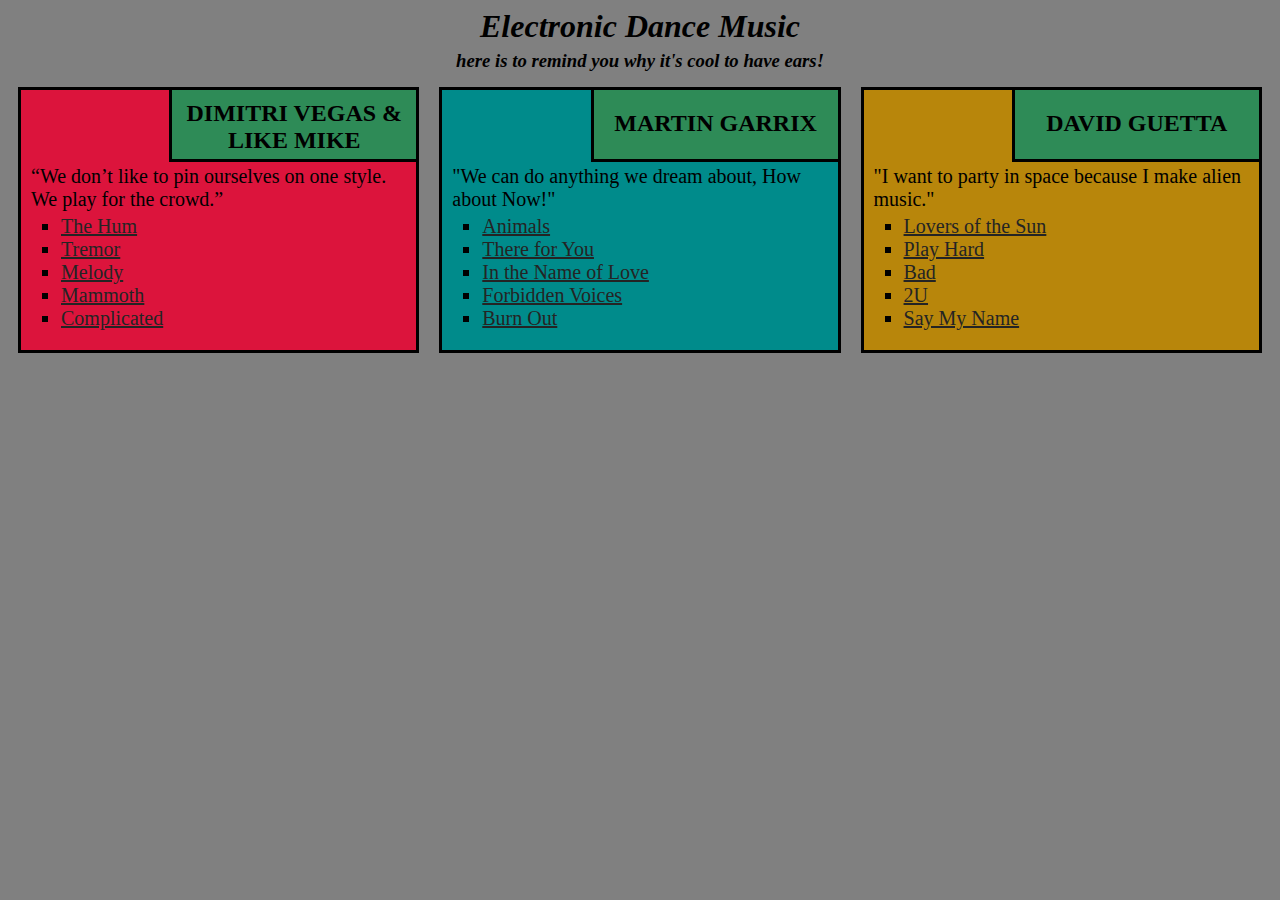
<file: site/mod2answers/index.htm>
<!DOCTYPE html>
<html lang="en">
<head>
	<meta charset="utf-8">
	<meta name="viewport" content="width=device-width, initial-scale=1">
	<title>Top EDM Pioneers 2020 </title>
	<link rel="stylesheet" type="text/css" href="css/decor.css">
</head>
<body>
<h1>Electronic Dance Music</h1>
<h3>here is to remind you why it's cool to have ears!</h3>
<div class="row">
	<div class="set col-lg-4 col-md-6 col-sm-12">
		<section id="s1">
			<h2 id="long"> DIMITRI VEGAS & LIKE MIKE</h2>
			<p>
				“We don’t like to pin ourselves on one style. We play for the crowd.”
			</p>
				<ul>
					<li><a href="https://www.youtube.com/watch?v=gFUnHUdx3Ow&list=PLCZiYebzD3oj4-mWaV1XZnoukazS3XvLS&index=1" target="_blank">The Hum</a></li>
					<li><a href="https://www.youtube.com/watch?v=9vMh9f41pqE&list=PLCZiYebzD3oj4-mWaV1XZnoukazS3XvLS&index=2" target="_blank">Tremor</a></li>
					<li><a href="https://www.youtube.com/watch?v=hvynkEbRgDc&list=PLCZiYebzD3oj4-mWaV1XZnoukazS3XvLS&index=3" target="_blank">Melody</a></li>
					<li><a href="https://www.youtube.com/watch?v=_o-XIryB2gg&list=PLCZiYebzD3oj4-mWaV1XZnoukazS3XvLS&index=4" target="_blank">Mammoth</a></li>
					<li><a href="https://www.youtube.com/watch?v=w0EF3AxJwLU&list=PLCZiYebzD3oj4-mWaV1XZnoukazS3XvLS&index=5" target="_blank">Complicated</a></li>
				</ul>
		</section>
	</div>

	<div class="set col-lg-4 col-md-6 col-sm-12">
		<section id="s2">
			<h2> MARTIN GARRIX</h2>
			<p>
				"We can do anything we dream about, How about Now!"
			</p>
				<ul>
					<li><a href="https://www.youtube.com/watch?v=gCYcHz2k5x0&list=PLCZiYebzD3oj4-mWaV1XZnoukazS3XvLS&index=6" target="_blank">Animals</a></li>
					<li><a href="https://www.youtube.com/watch?v=pNNMr5glICM&list=PLCZiYebzD3oj4-mWaV1XZnoukazS3XvLS&index=7" target="_blank">There for You</a></li>
					<li><a href="https://www.youtube.com/watch?v=RnBT9uUYb1w&list=PLCZiYebzD3oj4-mWaV1XZnoukazS3XvLS&index=8" target="_blank">In the Name of Love</a></li>
					<li><a href="https://www.youtube.com/watch?v=Zv1QV6lrc_Y&list=PLCZiYebzD3oj4-mWaV1XZnoukazS3XvLS&index=9" target="_blank">Forbidden Voices</a></li>
					<li><a href="https://www.youtube.com/watch?v=DylzGXE_ibU&list=PLCZiYebzD3oj4-mWaV1XZnoukazS3XvLS&index=10" target="_blank">Burn Out</a></li>
				</ul>
		</section>
	</div>

	<div class="set col-lg-4 col-md-12 col-sm-12">
		<section id="s3">
			<h2> DAVID GUETTA</h2>
			<p>
				"I want to party in space because I make alien music."
			</p>
				<ul>
					<li><a href="https://www.youtube.com/watch?v=BPiW0tkWfeg&list=PLCZiYebzD3oj4-mWaV1XZnoukazS3XvLS&index=11" target="_blank">Lovers of the Sun</a></li>
					<li><a href="https://www.youtube.com/watch?v=5dbEhBKGOtY&list=PLCZiYebzD3oj4-mWaV1XZnoukazS3XvLS&index=12" target="_blank">Play Hard</a></li>
					<li><a href="https://www.youtube.com/watch?v=oC-GflRB0y4&list=PLCZiYebzD3oj4-mWaV1XZnoukazS3XvLS&index=13" target="_blank">Bad</a></li>
					<li><a href="https://www.youtube.com/watch?v=RqcjBLMaWCg&list=PLCZiYebzD3oj4-mWaV1XZnoukazS3XvLS&index=14" target="_blank">2U</a></li>
					<li><a href="https://www.youtube.com/watch?v=ft4jcPSLJfY&list=PLCZiYebzD3oj4-mWaV1XZnoukazS3XvLS&index=15" target="_blank">Say My Name</a></li>
				</ul>
		</section>
	</div>
	
</div>
</body>
</html>
</file>
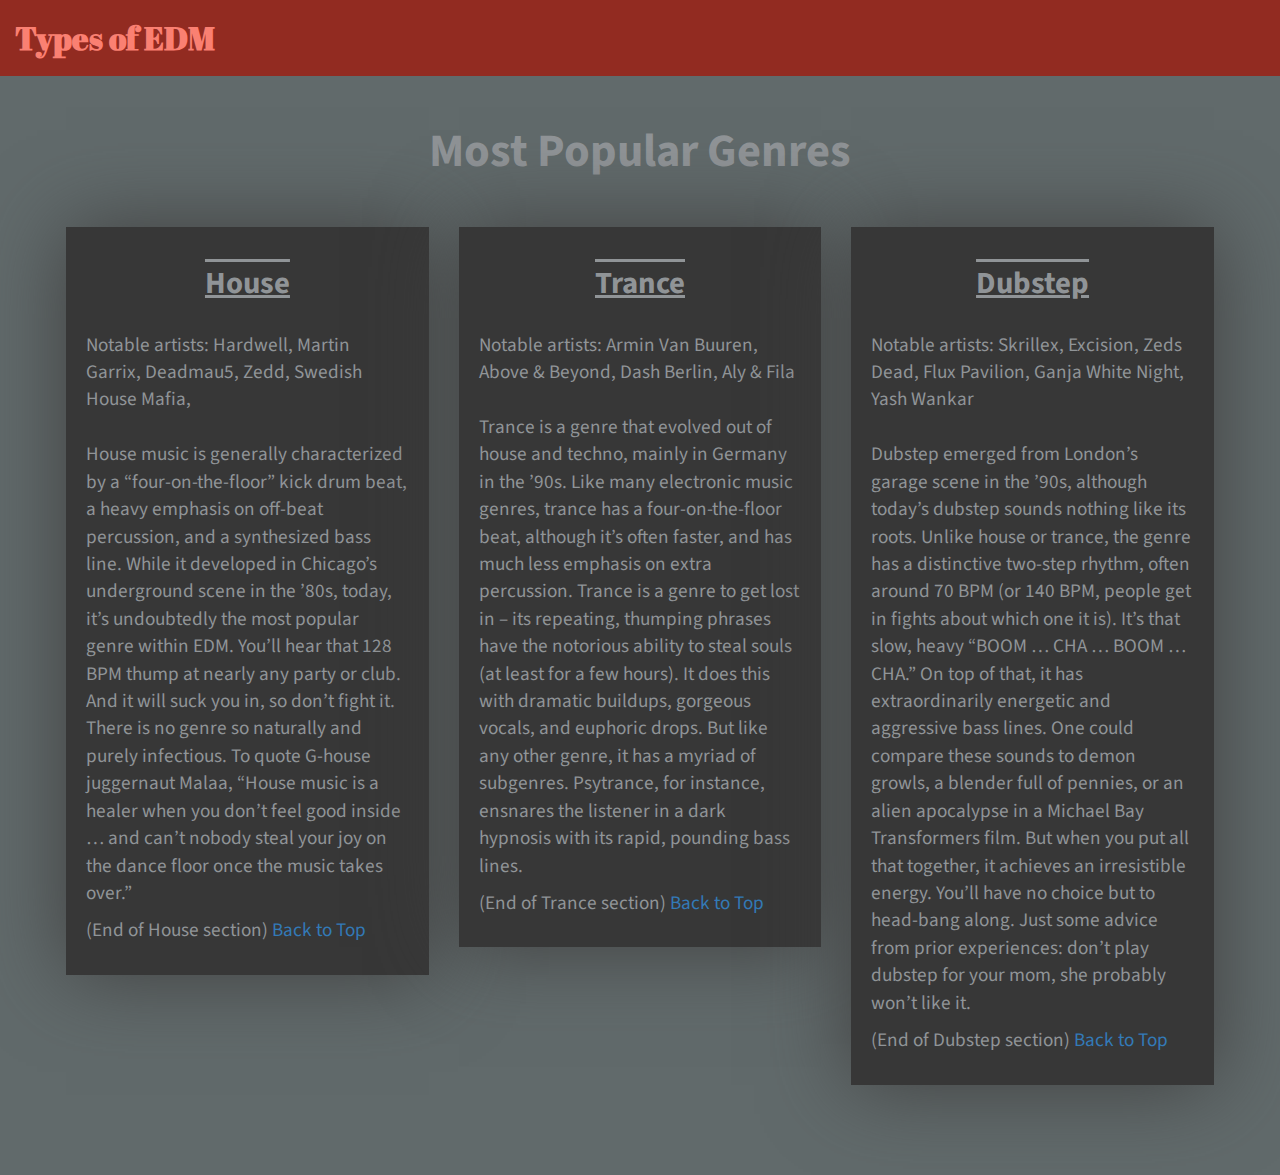
<file: site/mod3answers/index.html>
<!DOCTYPE html>
<html lang="zxx">

<head>
    <meta charset="utf-8">
    <meta http-equiv="X-UA-Compatible" content="IE=edge">
    <meta name="viewport" content="width=device-width, initial-scale=1">
    <title>Assignment Solution for Module 3</title>
    <link rel="stylesheet" href="css/bootstrap.min.css">
    <link rel="stylesheet" href="css/styles.css">
    <link href="https://fonts.googleapis.com/css?family=Source+Sans+Pro" rel="stylesheet">
    <link href="https://fonts.googleapis.com/css?family=Abril+Fatface" rel="stylesheet">

</head>

<body>
    <header>
        <nav id="header-nav" class="navbar navbar-default">
            <div class="container-fluid">
                <div class="navbar-header">
                    <div class="navbar-brand">
                        <a href="index.html"><h1>Types of EDM</h1></a>
                    </div>

                    <button type="button" class="navbar-toggle collapsed visible-xs" data-toggle="collapse" data-target="#collapsable-nav" aria-expanded="false">
                        <span class="sr-only">Toggle navigation</span>
                        <span class="icon-bar"></span>
                        <span class="icon-bar"></span>
                        <span class="icon-bar"></span>
                    </button>
                </div>

                <div id="collapsable-nav" class="collapse navbar-collapse">
                    <ul id="nav-list" class="nav navbar-nav navbar-right visible-xs text-center">
                        <li>
                            <a href="#house-tile"><br class="hidden-xs"> House</a>
                        </li>
                        <li>
                            <a href="#trance-tile"><br class="hidden-xs"> Trance</a>
                        </li>
                        <li>
                            <a href="#dubstep-tile"><br class="hidden-xs"> Dubstep</a>
                        </li>
                    </ul>
                </div>
            </div>
        </nav>
    </header>

    <div id="main-content" class="container">
        <h2 id="top-heading" class="text-center">Most Popular Genres</h2>
        <div id="home-tiles" class="row">
            <div class="col-md-4 col-sm-6 col-xs-12">
                <div id="house-tile">
                    <section>
                        <h3 class="text-center">House</h3>
                        <p>
                            Notable artists: Hardwell, Martin Garrix, Deadmau5, Zedd, Swedish House Mafia, <br><br>
                            House music is generally characterized by a “four-on-the-floor” kick drum beat,
                             a heavy emphasis on off-beat percussion, and a synthesized bass line.
                              While it developed in Chicago’s underground scene in the ’80s, 
                              today, it’s undoubtedly the most popular genre within EDM. 
                              You’ll hear that 128 BPM thump at nearly any party or club. And it will suck you in,
                            so don’t fight it. There is no genre so naturally and purely infectious.
                               To quote G-house juggernaut Malaa, “House music is a healer when you don’t feel good inside …
                                and can’t nobody steal your joy on the dance floor once the music takes over.”
                        </p>
                        <p>
                            (End of House section) <a href="#top-heading">Back to Top</a>
                        </p>
                    </section>
                </div>
            </div>

            
            <div class="col-md-4 col-sm-6 col-xs-12">
                <div id="trance-tile">
                    <section>
                        <h3 class="text-center">Trance</h3>
                        <p>
                            Notable artists: Armin Van Buuren, Above & Beyond, Dash Berlin, Aly & Fila <br><br>
                            Trance is a genre that evolved out of house and techno, mainly in Germany in the ’90s.
                             Like many electronic music genres, trance has a four-on-the-floor beat, although it’s often faster, and has much less emphasis on extra percussion.
                              Trance is a genre to get lost in – its repeating, thumping phrases have the notorious ability to steal souls (at least for a few hours). 
                              It does this with dramatic buildups, gorgeous vocals, and euphoric drops.
                               But like any other genre, it has a myriad of subgenres. Psytrance,
                                for instance, ensnares the listener in a dark hypnosis with its rapid, pounding bass lines.
                        </p>
                        <p>
                            (End of Trance section) <a href="#top-heading">Back to Top</a>
                        </p>
                    </section>
                </div>
            </div>
        

            <div class="col-md-4 col-sm-12 col-xs-12">
                <div id="dubstep-tile">
                    <section>
                        <h3 class="text-center">Dubstep</h3>
                        <p>
                            Notable artists: Skrillex, Excision, Zeds Dead, Flux Pavilion, Ganja White Night, Yash Wankar <br><br>
                            Dubstep emerged from London’s garage scene in the ’90s, although today’s dubstep sounds nothing like its roots.
                             Unlike house or trance, the genre has a distinctive two-step rhythm, often around 70 BPM (or 140 BPM, people get in fights about which one it is).
                              It’s that slow, heavy “BOOM … CHA … BOOM … CHA.” On top of that, it has extraordinarily energetic and aggressive bass lines.
                               One could compare these sounds to demon growls, a blender full of pennies, or an alien apocalypse in a Michael Bay Transformers film.
                                But when you put all that together, it achieves an irresistible energy. You’ll have no choice but to head-bang along.
                                 Just some advice from prior experiences: don’t play dubstep for your mom, she probably won’t like it.
                        </p>
                        <p>
                            (End of Dubstep section) <a href="#top-heading">Back to Top</a>
                        </p>
                    </section>
                </div>
            </div>
        </div>
    </div>
    <div class="clearfix visible-lg-block"></div>

    <script src="js/jquery-3.1.1.min.js"></script>
    <script src="js/bootstrap.min.js"></script>

</body>
</html>
</file>
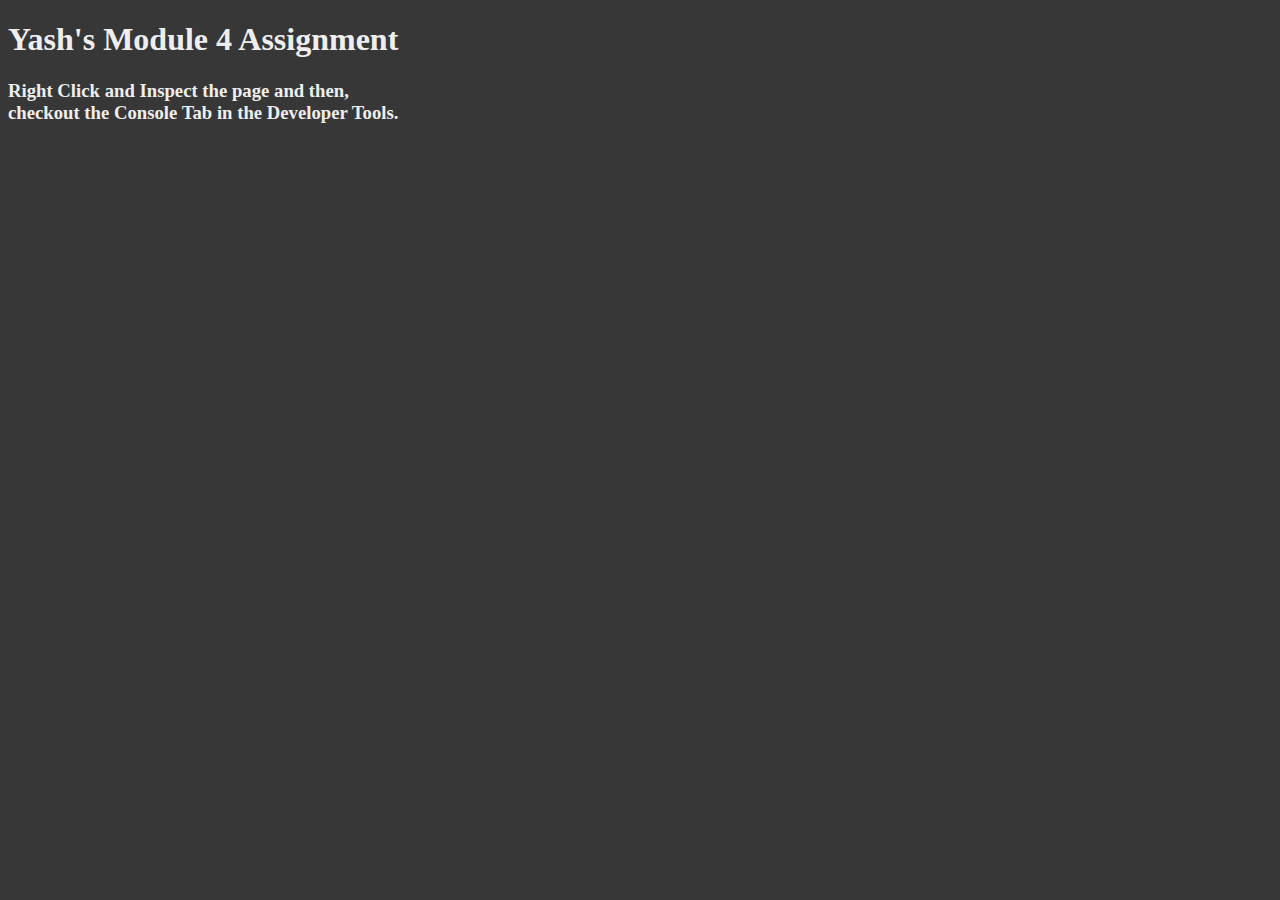
<file: site/mod4answers/index.html>
<!DOCTYPE html>
<html>
<head>
  <meta charset="utf-8">
  <title>Module 4 Solution</title>
  <script src="SpeakHello.js"></script>
  <script src="SpeakGoodBye.js"></script>
  <script src="script.js"></script>
</head>
<body style="background-color: #373737; color:#eeeeee">
  <h1>Yash's Module 4 Assignment</h1>
  <h3>Right Click and Inspect the page and then, <br> checkout the Console Tab in the Developer Tools.</h3>
</body>
</html>
</file>
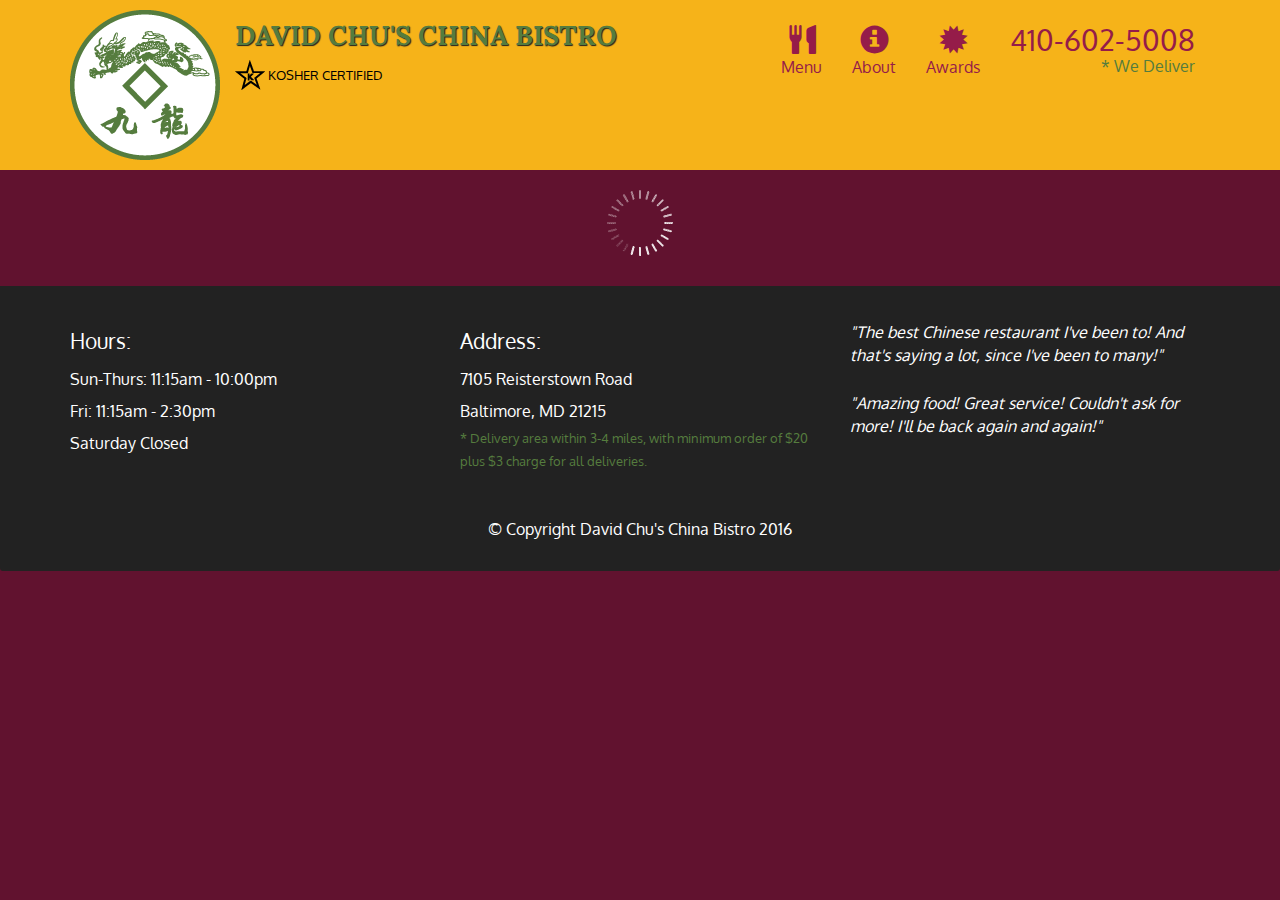
<file: site/mod5answers/index.html>
<!doctype html>
<html lang="en">
  <head>
    <meta charset="utf-8">
    <meta http-equiv="X-UA-Compatible" content="IE=edge">
    <meta name="viewport" content="width=device-width, initial-scale=1">
    <title>David Chu's China Bistro</title>
    <link rel="stylesheet" href="css/bootstrap.min.css">
    <link rel="stylesheet" href="css/styles.css">
    <link href='https://fonts.googleapis.com/css?family=Oxygen:400,300,700' rel='stylesheet' type='text/css'>
    <link href='https://fonts.googleapis.com/css?family=Lora' rel='stylesheet' type='text/css'>
  </head>
<body>
  <header>
    <nav id="header-nav" class="navbar navbar-default">
      <div class="container">
        <div class="navbar-header">
          <a href="index.html" class="pull-left visible-md visible-lg">
            <div id="logo-img" alt="Logo image"></div>
          </a>

          <div class="navbar-brand">
            <a href="index.html"><h1>David Chu's China Bistro</h1></a>
            <p>
              <img src="images/star-k-logo.png" alt="Kosher certification">
              <span>Kosher Certified</span>
            </p>
          </div>

          <button id="navbarToggle" type="button" class="navbar-toggle collapsed" data-toggle="collapse" data-target="#collapsable-nav" aria-expanded="false">
            <span class="sr-only">Toggle navigation</span>
            <span class="icon-bar"></span>
            <span class="icon-bar"></span>
            <span class="icon-bar"></span>
          </button>
        </div>
        
        <div id="collapsable-nav" class="collapse navbar-collapse">
           <ul id="nav-list" class="nav navbar-nav navbar-right">
            <li id="navHomeButton" class="visible-xs active">
              <a href="index.html">
                <span class="glyphicon glyphicon-home"></span> Home</a>
            </li>
            <li id="navMenuButton">
              <a href="#" onclick="$dc.loadMenuCategories();">
                <span class="glyphicon glyphicon-cutlery"></span><br class="hidden-xs"> Menu</a>
            </li>
            <li>
              <a href="#">
                <span class="glyphicon glyphicon-info-sign"></span><br class="hidden-xs"> About</a>
            </li>
            <li>
              <a href="#">
                <span class="glyphicon glyphicon-certificate"></span><br class="hidden-xs"> Awards</a>
            </li>
            <li id="phone" class="hidden-xs">
              <a href="tel:410-602-5008">
                <span>410-602-5008</span></a><div>* We Deliver</div>
            </li>
          </ul><!-- #nav-list -->
        </div><!-- .collapse .navbar-collapse -->
      </div><!-- .container -->
    </nav><!-- #header-nav -->
  </header>

  <div id="call-btn" class="visible-xs">
    <a class="btn" href="tel:410-602-5008">
    <span class="glyphicon glyphicon-earphone"></span>
    410-602-5008
    </a>
  </div>
  <div id="xs-deliver" class="text-center visible-xs">* We Deliver</div>

  <div id="main-content" class="container"></div>

  <footer class="panel-footer">
    <div class="container">
      <div class="row">
        <section id="hours" class="col-sm-4">
          <span>Hours:</span><br>
          Sun-Thurs: 11:15am - 10:00pm<br>
          Fri: 11:15am - 2:30pm<br>
          Saturday Closed
          <hr class="visible-xs">
        </section>
        <section id="address" class="col-sm-4">
          <span>Address:</span><br>
          7105 Reisterstown Road<br>
          Baltimore, MD 21215
          <p>* Delivery area within 3-4 miles, with minimum order of $20 plus $3 charge for all deliveries.</p>
          <hr class="visible-xs">
        </section>
        <section id="testimonials" class="col-sm-4">
          <p>"The best Chinese restaurant I've been to! And that's saying a lot, since I've been to many!"</p>
          <p>"Amazing food! Great service! Couldn't ask for more! I'll be back again and again!"</p>
        </section>
      </div>
      <div class="text-center">&copy; Copyright David Chu's China Bistro 2016</div>
    </div>
  </footer>

  <script src="js/jquery-2.1.4.min.js"></script>
  <script src="js/bootstrap.min.js"></script>
  <script src="js/ajax-utils.js"></script>
  <script src="js/script.js"></script>
</body>
</html>
</file>
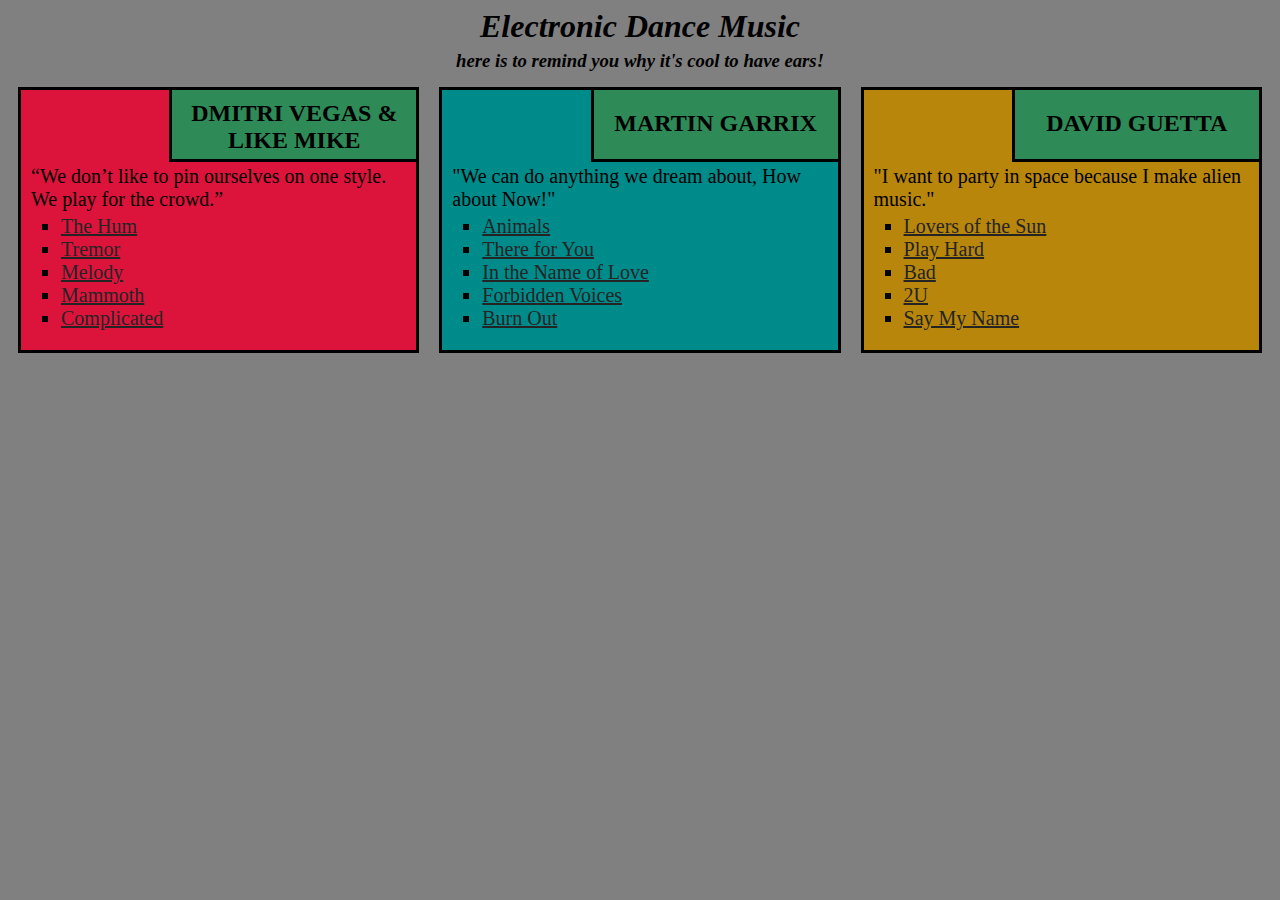
<file: site/mod2answers/model.htm>
<!DOCTYPE html>
<html lang="en">
<head>
	<meta charset="utf-8">
	<meta name="viewport" content="width=device-width, initial-scale=1">
	<title>Top EDM Pioneers 2020 </title>
	<link rel="stylesheet" type="text/css" href="css/decor.css">
</head>
<body>
<h1>Electronic Dance Music</h1>
<h3>here is to remind you why it's cool to have ears!</h3>
<div class="row">
	<div class="set col-lg-4 col-md-6 col-sm-12">
		<section id="s1">
			<h2 id="long"> DMITRI VEGAS & LIKE MIKE</h2>
			<p>
				“We don’t like to pin ourselves on one style. We play for the crowd.”
			</p>
				<ul>
					<li><a href="https://www.youtube.com/watch?v=gFUnHUdx3Ow&list=PLCZiYebzD3oj4-mWaV1XZnoukazS3XvLS&index=1" target="_blank">The Hum</a></li>
					<li><a href="https://www.youtube.com/watch?v=9vMh9f41pqE&list=PLCZiYebzD3oj4-mWaV1XZnoukazS3XvLS&index=2" target="_blank">Tremor</a></li>
					<li><a href="https://www.youtube.com/watch?v=hvynkEbRgDc&list=PLCZiYebzD3oj4-mWaV1XZnoukazS3XvLS&index=3" target="_blank">Melody</a></li>
					<li><a href="https://www.youtube.com/watch?v=_o-XIryB2gg&list=PLCZiYebzD3oj4-mWaV1XZnoukazS3XvLS&index=4" target="_blank">Mammoth</a></li>
					<li><a href="https://www.youtube.com/watch?v=w0EF3AxJwLU&list=PLCZiYebzD3oj4-mWaV1XZnoukazS3XvLS&index=5" target="_blank">Complicated</a></li>
				</ul>
		</section>
	</div>

	<div class="set col-lg-4 col-md-6 col-sm-12">
		<section id="s2">
			<h2> MARTIN GARRIX</h2>
			<p>
				"We can do anything we dream about, How about Now!"
			</p>
				<ul>
					<li><a href="https://www.youtube.com/watch?v=gCYcHz2k5x0&list=PLCZiYebzD3oj4-mWaV1XZnoukazS3XvLS&index=6" target="_blank">Animals</a></li>
					<li><a href="https://www.youtube.com/watch?v=pNNMr5glICM&list=PLCZiYebzD3oj4-mWaV1XZnoukazS3XvLS&index=7" target="_blank">There for You</a></li>
					<li><a href="https://www.youtube.com/watch?v=RnBT9uUYb1w&list=PLCZiYebzD3oj4-mWaV1XZnoukazS3XvLS&index=8" target="_blank">In the Name of Love</a></li>
					<li><a href="https://www.youtube.com/watch?v=Zv1QV6lrc_Y&list=PLCZiYebzD3oj4-mWaV1XZnoukazS3XvLS&index=9" target="_blank">Forbidden Voices</a></li>
					<li><a href="https://www.youtube.com/watch?v=DylzGXE_ibU&list=PLCZiYebzD3oj4-mWaV1XZnoukazS3XvLS&index=10" target="_blank">Burn Out</a></li>
				</ul>
		</section>
	</div>

	<div class="set col-lg-4 col-md-12 col-sm-12">
		<section id="s3">
			<h2> DAVID GUETTA</h2>
			<p>
				"I want to party in space because I make alien music."
			</p>
				<ul>
					<li><a href="https://www.youtube.com/watch?v=BPiW0tkWfeg&list=PLCZiYebzD3oj4-mWaV1XZnoukazS3XvLS&index=11" target="_blank">Lovers of the Sun</a></li>
					<li><a href="https://www.youtube.com/watch?v=5dbEhBKGOtY&list=PLCZiYebzD3oj4-mWaV1XZnoukazS3XvLS&index=12" target="_blank">Play Hard</a></li>
					<li><a href="https://www.youtube.com/watch?v=oC-GflRB0y4&list=PLCZiYebzD3oj4-mWaV1XZnoukazS3XvLS&index=13" target="_blank">Bad</a></li>
					<li><a href="https://www.youtube.com/watch?v=RqcjBLMaWCg&list=PLCZiYebzD3oj4-mWaV1XZnoukazS3XvLS&index=14" target="_blank">2U</a></li>
					<li><a href="https://www.youtube.com/watch?v=ft4jcPSLJfY&list=PLCZiYebzD3oj4-mWaV1XZnoukazS3XvLS&index=15" target="_blank">Say My Name</a></li>
				</ul>
		</section>
	</div>
	
</div>
</body>
</html>
</file>
<file: site/mod2answers/css/decor.css>
*{
	box-sizing: border-box;
}
body
{
	background-color: #8D6E63;
	font-family: Serif, Helvetica, Ariel;
}
h1,h3 {
	text-align: center;
	margin: 5px;
	font-style: italic;
	}
section{
	border: 3px solid black;
	margin:10px;
	font-size: 20px;
}

h2{
	position: absolute;
	top:10px;
	right:10px;
	text-align: center;
	padding:20px 10px;
	border: 3px solid black;
	margin: 0;
	height: 75px;
	width: 250px;
	font-size: 24px;
}
#long{  								/* to vertically align first section sub-heading */
	padding-top: 10px;
}
p{
	padding:75px 10px 10px;
	margin: 0;
	height: 125px;						/* to ensure size of all boxes are similar */
}
a:link, a:visited{
	color: #242424;
}
a:hover, a:active{
	text-decoration: bold;
	font-weight: bold;
	font-variant: small-caps;
}
ul{
	list-style-type: square;
	margin-top: 0 ;
}

/* Simple Responsive Framework. */
.row {
  width: 100%;
}
.set{									/* to stick heading to top-right of the box */
	position: relative;
}

/********** For Desktops and Laptops **********/
@media (min-width: 992px) {
  .col-lg-1, .col-lg-2, .col-lg-3, .col-lg-4, .col-lg-5, .col-lg-6, .col-lg-7, .col-lg-8, .col-lg-9, .col-lg-10, .col-lg-11, .col-lg-12 {
    float: left;
  }
  .col-lg-1 {
    width: 8.33%;
  }
  .col-lg-2 {
    width: 16.66%;
  }
  .col-lg-3 {
    width: 25%;
  }
  .col-lg-4 {
    width: 33.33%;
  }
  .col-lg-5 {
    width: 41.66%;
  }
  .col-lg-6 {
    width: 50%;
  }
  .col-lg-7 {
    width: 58.33%;
  }
  .col-lg-8 {
    width: 66.66%;
  }
  .col-lg-9 {
    width: 74.99%;
  }
  .col-lg-10 {
    width: 83.33%;
  }
  .col-lg-11 {
    width: 91.66%;
  }
  .col-lg-12 {
    width: 100%;
  }
  body{
  	background-color: #808080;
  }
  h2{
  	background-color: #2E8B57;
  }
  #s1{
  	background-color: #DC143C;
  }
  #s2{
  	background-color: #008B8B;
  }
  #s3{
  	background-color: #B8860B;
  }
}

/********** For Tablet devices **********/
@media (min-width: 768px) and (max-width: 991px) {
  .col-md-1, .col-md-2, .col-md-3, .col-md-4, .col-md-5, .col-md-6, .col-md-7, .col-md-8, .col-md-9, .col-md-10, .col-md-11, .col-md-12 {
    float: left;
  }
  .col-md-1 {
    width: 8.33%;
  }
  .col-md-2 {
    width: 16.66%;
  }
  .col-md-3 {
    width: 25%;
  }
  .col-md-4 {
    width: 33.33%;
  }
  .col-md-5 {
    width: 41.66%;
  }
  .col-md-6 {
    width: 50%;
  }
  .col-md-7 {
    width: 58.33%;
  }
  .col-md-8 {
    width: 66.66%;
  }
  .col-md-9 {
    width: 74.99%;
  }
  .col-md-10 {
    width: 83.33%;
  }
  .col-md-11 {
    width: 91.66%;
  }
  .col-md-12 {
    width: 100%;
  }
  body{
  	background-color: #708090;
  }
  h2{
  	background-color: #32CD32;
  }
  #s1{
  	background-color: #FF4500;
  }
  #s2{
  	background-color: #00CED1;
  }
  #s3{
  	background-color: #BDB76B;
  }
}
/********** For Mobile devices **********/
@media (max-width: 767px) {
  .col-sm-1, .col-sm-2, .col-sm-3, .col-sm-4, .col-sm-5, .col-sm-6, .col-sm-7, .col-sm-8, .col-sm-9, .col-sm-10, .col-sm-11, .col-sm-12 {
    float: left;
  }
  .col-sm-1 {
    width: 8.33%;
  }
  .col-sm-2 {
    width: 16.66%;
  }
  .col-sm-3 {
    width: 25%;
  }
  .col-sm-4 {
    width: 33.33%;
  }
  .col-sm-5 {
    width: 41.66%;
  }
  .col-sm-6 {
    width: 50%;
  }
  .col-sm-7 {
    width: 58.33%;
  }
  .col-sm-8 {
    width: 66.66%;
  }
  .col-sm-9 {
    width: 74.99%;
  }
  .col-sm-10 {
    width: 83.33%;
  }
  .col-sm-11 {
    width: 91.66%;
  }
  .col-sm-12 {
    width: 100%;
  }
  body{
  	background-color: #B0C4DE;
  }
  h2{
  	background-color: #00FF00;
  }
  #s1{
  	background-color: #FF6347;
  }
  #s2{
  	background-color: #87CEFA;
  }
  #s3{
  	background-color: #FFFF00;
  }
}
</file>
<file: site/mod3answers/css/styles.css>
body {
  font-size: 16px;
  font-family: "Source Sans Pro", sans-serif;
  color: #909497;
  background-color: #616a6b;
}

/** HEADER **/

#header-nav {
  background-color: #922b21;
  border-radius: 0;
  border: 0;
}

#header-nav button {
  margin-top: 22px;
}

.navbar-default .navbar-toggle:focus,
.navbar-default .navbar-toggle:hover {
  background-color: #fce29e;
}

.navbar-collapse {
  border-top: 0;
}

.navbar-brand,
.navbar-nav li a {
  line-height: 76px;
  height: 76px;
  padding-top: 0;
}

.navbar-brand h1 {
  color: salmon;
  font-family: "Segoe Script", "Bradley Hand ITC", "Abril Fatface", cursive;
  font-weight: bolder;
  font-size: 1.8em;
}

.navbar-brand a:hover {
  text-decoration: none;
  text-shadow: 1px 1px 1px #fe9797;
}

#nav-list {
  background-color: #cd6155;
}

#nav-list a {
  /*text-align: center;*/
  font-weight: bolder;
  color: #282828;
  font-size: 1.2em;
}

#nav-list a:hover {
  color: #202020;
  background-color: #fce29e;
}

.navbar-header button.navbar-toggle,
.navbar-header .icon-bar {
  border: 1px solid #fe9797;
}

/** END HEADER */

/** HOME PAGE **/

#main-content {
  width: 92%;
  margin-bottom: 30px;
}

#main-content h2 {
  font-size: 2.9em;
  font-weight: bold;
  margin-top: 30px;
  margin-bottom: 50px;
}

#main-content h3 {
  font-size: 1.6em;
  font-weight: bold;
  margin-bottom: 1em;
  text-decoration: underline overline;
}

#house-tile,
#trance-tile,
#dubstep-tile {
  font-size: larger;
  width: 100%;
  padding: 20px;
  background-color: #373737;
  margin-bottom: 60px;
  box-shadow: 0 0 80px #404040;
}

/** END HOME PAGE **/
</file>
<file: site/mod5answers/css/styles.css>
body {
  font-size: 16px;
  color: #fff;
  background-color: #61122f;
  font-family: "Oxygen", sans-serif;
}

/** HEADER **/
#header-nav {
  background-color: #f6b319;
  border-radius: 0;
  border: 0;
}

#logo-img {
  background: url("../images/restaurant-logo_large.png") no-repeat;
  width: 150px;
  height: 150px;
  margin: 10px 15px 10px 0;
}

.navbar-brand {
  padding-top: 25px;
}
.navbar-brand h1 {
  /* Restaurant name */
  font-family: "Lora", serif;
  color: #557c3e;
  font-size: 1.5em;
  text-transform: uppercase;
  font-weight: bold;
  text-shadow: 1px 1px 1px #222;
  margin-top: 0;
  margin-bottom: 0;
  line-height: 0.75;
}
.navbar-brand a:hover,
.navbar-brand a:focus {
  text-decoration: none;
}
.navbar-brand p {
  /* Kosher cert */
  color: #000;
  text-transform: uppercase;
  font-size: 0.7em;
  margin-top: 15px;
}
.navbar-brand p span {
  /* Star-K */
  vertical-align: middle;
}

#nav-list {
  margin-top: 10px;
}
#nav-list a {
  color: #951c49;
  text-align: center;
}
#nav-list a:hover {
  background: #e7e7e7;
}
#nav-list a span {
  font-size: 1.8em;
}

#phone {
  margin-top: 5px;
}
#phone a {
  /* Phone number */
  text-align: right;
  padding-bottom: 0;
}
#phone div {
  /* We Deliver */
  color: #557c3e;
  text-align: right;
  padding-right: 15px;
}

.navbar-header button.navbar-toggle,
.navbar-header .icon-bar {
  border: 1px solid #61122f;
}
.navbar-header button.navbar-toggle {
  clear: both;
  margin-top: -30px;
}
/* END HEADER */

/* FOOTER */
.panel-footer {
  margin-top: 30px;
  padding-top: 35px;
  padding-bottom: 30px;
  background-color: #222;
  border-top: 0;
}
.panel-footer div.row {
  margin-bottom: 35px;
}
#hours,
#address {
  line-height: 2;
}
#hours > span,
#address > span {
  font-size: 1.3em;
}
#address p {
  color: #557c3e;
  font-size: 0.8em;
  line-height: 1.8;
}
#testimonials {
  font-style: italic;
}
#testimonials p:nth-child(2) {
  margin-top: 25px;
}
/* END FOOTER */

/* HOME PAGE */
.container .jumbotron {
  box-shadow: 0 0 50px #3f0c1f;
  border: 2px solid #3f0c1f;
}

#menu-tile,
#specials-tile,
#map-tile {
  height: 250px;
  width: 100%;
  margin-bottom: 15px;
  position: relative;
  border: 2px solid #3f0c1f;
  overflow: hidden;
}
#menu-tile:hover,
#specials-tile:hover,
#map-tile:hover {
  box-shadow: 0 1px 5px 1px #cccccc;
}
#menu-tile {
  background: url("../images/menu-tile.jpg") no-repeat;
  background-position: center;
}
#specials-tile {
  background: url("../images/specials-tile.jpg") no-repeat;
  background-position: center;
}
#menu-tile span,
#specials-tile span,
#map-tile span {
  position: absolute;
  bottom: 0;
  right: 0;
  width: 100%;
  text-align: center;
  font-size: 1.6em;
  text-transform: uppercase;
  background-color: #000;
  color: #fff;
  opacity: 0.8;
}
/* END HOME PAGE */

/* MENU CATEGORIES PAGE */
.category-tile {
  position: relative;
  border: 2px solid #3f0c1f;
  overflow: hidden;
  width: 200px;
  height: 200px;
  margin: 0 auto 15px;
}
.category-tile span {
  position: absolute;
  bottom: 0;
  right: 0;
  width: 100%;
  text-align: center;
  font-size: 1.2em;
  text-transform: uppercase;
  background-color: #000;
  color: #fff;
  opacity: 0.8;
}
.category-tile:hover {
  box-shadow: 0 1px 5px 1px #cccccc;
}

#menu-categories-title + div {
  margin-bottom: 50px;
}
/* END MENU CATEGORIES PAGE */

/* SINGLE CATEGORY PAGE */
.menu-item-tile {
  margin-bottom: 25px;
}
.menu-item-tile hr {
  width: 80%;
}
.menu-item-tile .menu-item-price {
  font-size: 1.1em;
  text-align: right;
  margin-top: -15px;
  margin-right: -15px;
}
.menu-item-tile .menu-item-price span {
  font-size: 0.6em;
}
.menu-item-photo {
  position: relative;
  border: 2px solid #3f0c1f;
  overflow: hidden;
  padding: 0;
  margin-right: -15px;
  margin-left: auto;
  margin-bottom: 20px;
  max-width: 250px;
}
.menu-item-photo div {
  position: absolute;
  bottom: 0;
  right: 0;
  width: 80px;
  background-color: #557c3e;
  text-align: center;
}
.menu-item-description {
  padding-right: 30px;
}
h3.menu-item-title {
  margin: 0 0 10px;
}
.menu-item-details {
  font-size: 0.9em;
  font-style: italic;
}
/* END SINGLE CATEGORY PAGE */

/********** Large devices only **********/
@media (min-width: 1200px) {
  .container .jumbotron {
    background: url("../images/jumbotron_1200.jpg") no-repeat;
    height: 675px;
  }
}

/********** Medium devices only **********/
@media (min-width: 992px) and (max-width: 1199px) {
  /* Header */
  #logo-img {
    background: url("../images/restaurant-logo_medium.png") no-repeat;
    width: 100px;
    height: 100px;
    margin: 5px 5px 5px 0;
  }
  /* End Header */

  /* Home Page */
  .container .jumbotron {
    background: url("../images/jumbotron_992.jpg") no-repeat;
    height: 558px;
  }
  /* End Home Page */
}

/********** Small devices only **********/
@media (min-width: 768px) and (max-width: 991px) {
  /* Home Page */
  .container .jumbotron {
    background: url("../images/jumbotron_768.jpg") no-repeat;
    height: 432px;
  }
  /* End Home Page */
}

/********** Extra small devices only **********/
@media (max-width: 767px) {
  /* Header */
  .navbar-brand {
    padding-top: 10px;
    height: 80px;
  }
  .navbar-brand h1 {
    /* Restaurant name */
    padding-top: 10px;
    font-size: 5vw; /* 1vw = 1% of viewport width */
  }
  .navbar-brand p {
    /* Kosher cert */
    font-size: 0.6em;
    margin-top: 12px;
  }
  .navbar-brand p img {
    /* Star-K */
    height: 20px;
  }

  #collapsable-nav a {
    /* Collapsed nav menu text */
    font-size: 1.2em;
  }
  #collapsable-nav a span {
    /* Collapsed nav menu glyph */
    font-size: 1em;
    margin-right: 5px;
  }

  #call-btn > a {
    font-size: 1.5em;
    display: block;
    margin: 0 20px;
    padding: 10px;
    border: 2px solid #fff;
    background-color: #f6b319;
    color: #951c49;
  }
  #xs-deliver {
    margin-top: 5px;
    font-size: 0.7em;
    letter-spacing: 0.1em;
    text-transform: uppercase;
  }
  /* End Header */

  /* Footer */
  .panel-footer section {
    margin-bottom: 30px;
    text-align: center;
  }
  .panel-footer section:nth-child(3) {
    margin-bottom: 0; /* margin already exists on the whole row */
  }
  .panel-footer section hr {
    width: 50%;
  }
  /* End Footer */

  /* Home Page */
  .container .jumbotron {
    margin-top: 30px;
    padding: 0;
  }
  #menu-tile,
  #specials-tile {
    width: 360px;
    margin: 0 auto 15px;
  }

  .menu-item-photo {
    margin-right: auto;
  }
  .menu-item-tile .menu-item-price {
    text-align: center;
  }
  .menu-item-description {
    text-align: center;
  }
}

/********** Super extra small devices Only :-) (e.g., iPhone 4) **********/
@media (max-width: 479px) {
  /* Header */
  .navbar-brand h1 {
    /* Restaurant name */
    padding-top: 5px;
    font-size: 6vw;
  }
  /* End Header */

  /* Home page */
  #menu-tile,
  #specials-tile {
    width: 280px;
    margin: 0 auto 15px;
  }

  .col-xxs-12 {
    position: relative;
    min-height: 1px;
    padding-right: 15px;
    padding-left: 15px;
    float: left;
    width: 100%;
  }
}
</file>
